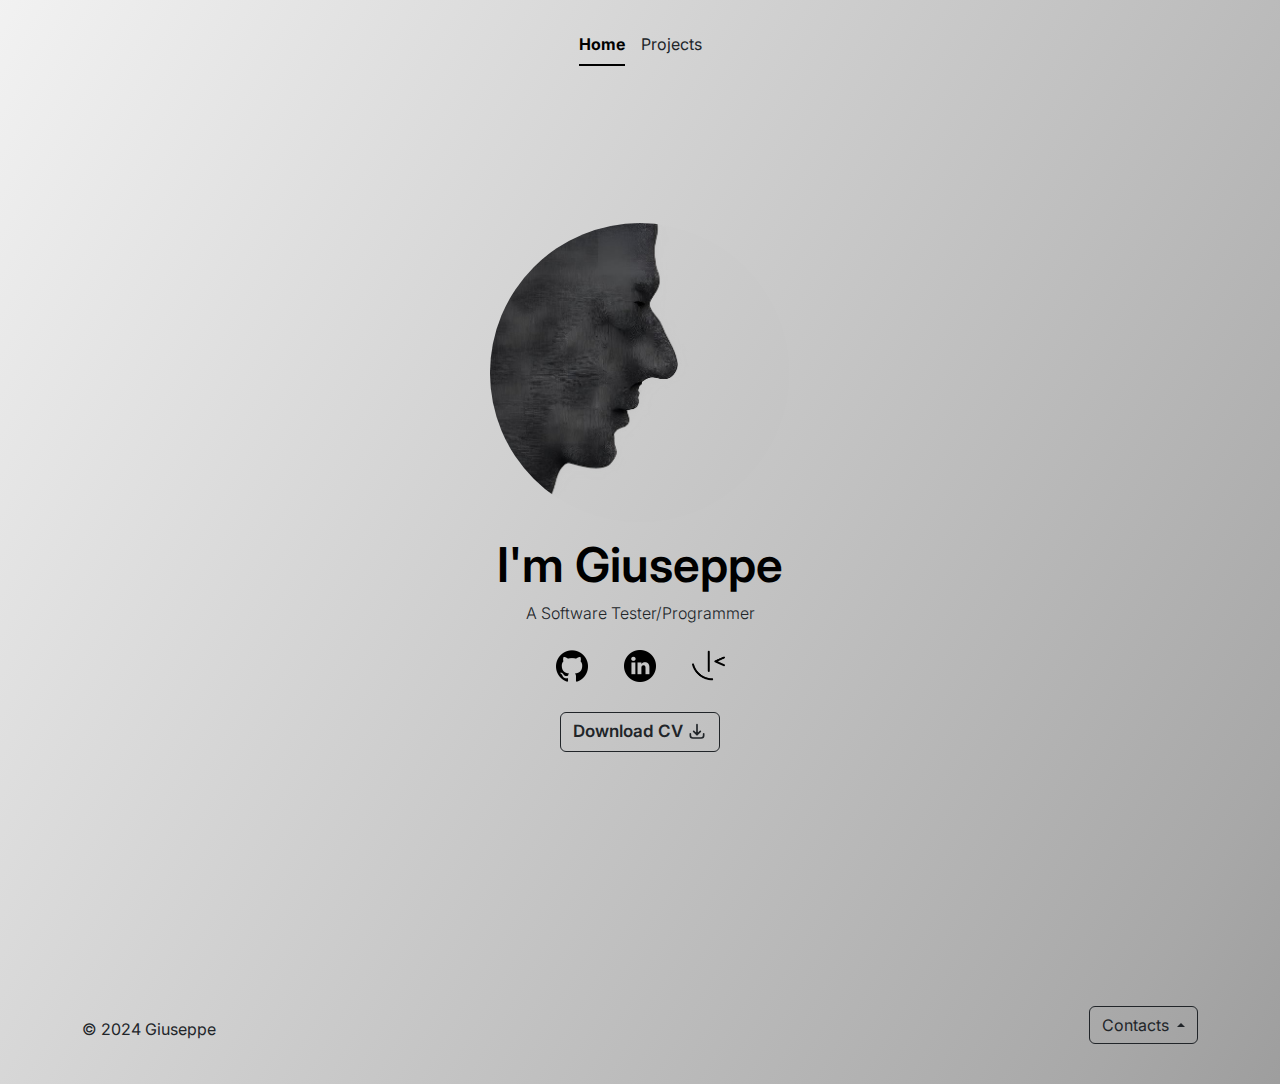
<file: index.html>
<!DOCTYPE html>
<html lang="en">
  <head>
    <meta charset="UTF-8" />
    <meta name="viewport" content="width=device-width, initial-scale=1.0" />
    <title>Portfolio</title>
    <link rel="preconnect" href="https://fonts.googleapis.com">
    <link rel="preconnect" href="https://fonts.gstatic.com" crossorigin>
    <link href="https://fonts.googleapis.com/css2?family=Inter:wght@100..900&display=swap" rel="stylesheet">
  </head>

  <link
    href="https://cdn.jsdelivr.net/npm/bootstrap@5.3.3/dist/css/bootstrap.min.css"
    rel="stylesheet"
    integrity="sha384-QWTKZyjpPEjISv5WaRU9OFeRpok6YctnYmDr5pNlyT2bRjXh0JMhjY6hW+ALEwIH"
    crossorigin="anonymous"
  />
  <link rel="stylesheet" href="./public/css/index.css" />

  <body class="gradient-background ">

    <section class="header">
          <div class="container">
            <header class="d-flex justify-content-center pt-4">
              <ul class="nav nav-underline">
                <li class="nav-item"><a href="./index.html" class="nav-link text active" aria-current="page">Home</a></li>
                <li class="nav-item"><a href="./public/projects.html" class="nav-link text-dark">Projects</a></li>
              </ul>
            </header>
          </div>
    </section>

    <main>
      
      <div class="flex">
        <div class="container-1">
          <div class="card-1">
            <div class="profile-image">
              <img src="./assets/Image/profile-img.webp" class="profile-img" draggable="false" alt="profile image">
            </div>
            <div class="text">
              <h1 class="text-body-emphasis">I'm Giuseppe</h1>
              <p class="mb-4 description">A Software Tester/Programmer</p>
            </div>
            <div class="links mb-4">
              <a href="https://github.com/giuseppecapraro" target="_blank" class="me-3"><img src="./assets/svg/github_733609.png" height="32" alt="github logo" crossorigin="anonymous"></a>
              <a href="https://www.linkedin.com/in/giuseppe-capraro-78b3a723a/" target="_blank" class="mx-3"><img src="./assets/svg/linkedin_1384014.png" height="32" alt="linkedin logo" crossorigin="anonymous"></a>
              <a href="https://www.frontendmentor.io/profile/giuseppecapraro" target="_blank" class="ms-3"><img src="./assets/svg/Simpleicons-Team-Simple-Frontendmentor.512.png" height="33" alt="Frontendmentor logo" crossorigin="anonymous"></a>
            </div>
            <div class="container">
              <a href="" download=""><button class="btn btn-outline-dark download">Download CV <svg class="w-6 h-6 text-gray-800 dark:text-white" aria-hidden="true" xmlns="http://www.w3.org/2000/svg" height="20" fill="none" viewBox="0 2 24 24">
                <path stroke="currentColor" stroke-linecap="round" stroke-linejoin="round" stroke-width="2" d="M4 15v2a3 3 0 0 0 3 3h10a3 3 0 0 0 3-3v-2m-8 1V4m0 12-4-4m4 4 4-4"/>
                </svg></button>
              </a>
            </div>
          </div>
        </div>
      </div>

    </main>
    
    <section class="footer">
      <div class="container">
        <footer class="d-flex flex-wrap justify-content-between align-items-center py-3 my-4">
          <div class="col-md-4 d-flex align-items-center">
            <span class="mt-2 mb-md-0 text-dark">© 2024 Giuseppe</span>
          </div>
          <div class="dropup">
            <button class="btn btn-outline-dark dropdown-toggle" type="button" data-bs-toggle="dropdown" aria-expanded="false">
              Contacts
            </button>

            <ul class="dropdown-menu">
              <li class="dropdown-item">Email: <br> text@mail.com</li>
              <li class="dropdown-item">Phone: <br> (+12)34567890</li>
            </ul>
          </div>
        </footer>
      </div>
    </section> 

    <script src="https://cdn.jsdelivr.net/npm/bootstrap@5.3.3/dist/js/bootstrap.bundle.min.js" integrity="sha384-YvpcrYf0tY3lHB60NNkmXc5s9fDVZLESaAA55NDzOxhy9GkcIdslK1eN7N6jIeHz" crossorigin="anonymous"></script>
  </body>
</html>
</file>
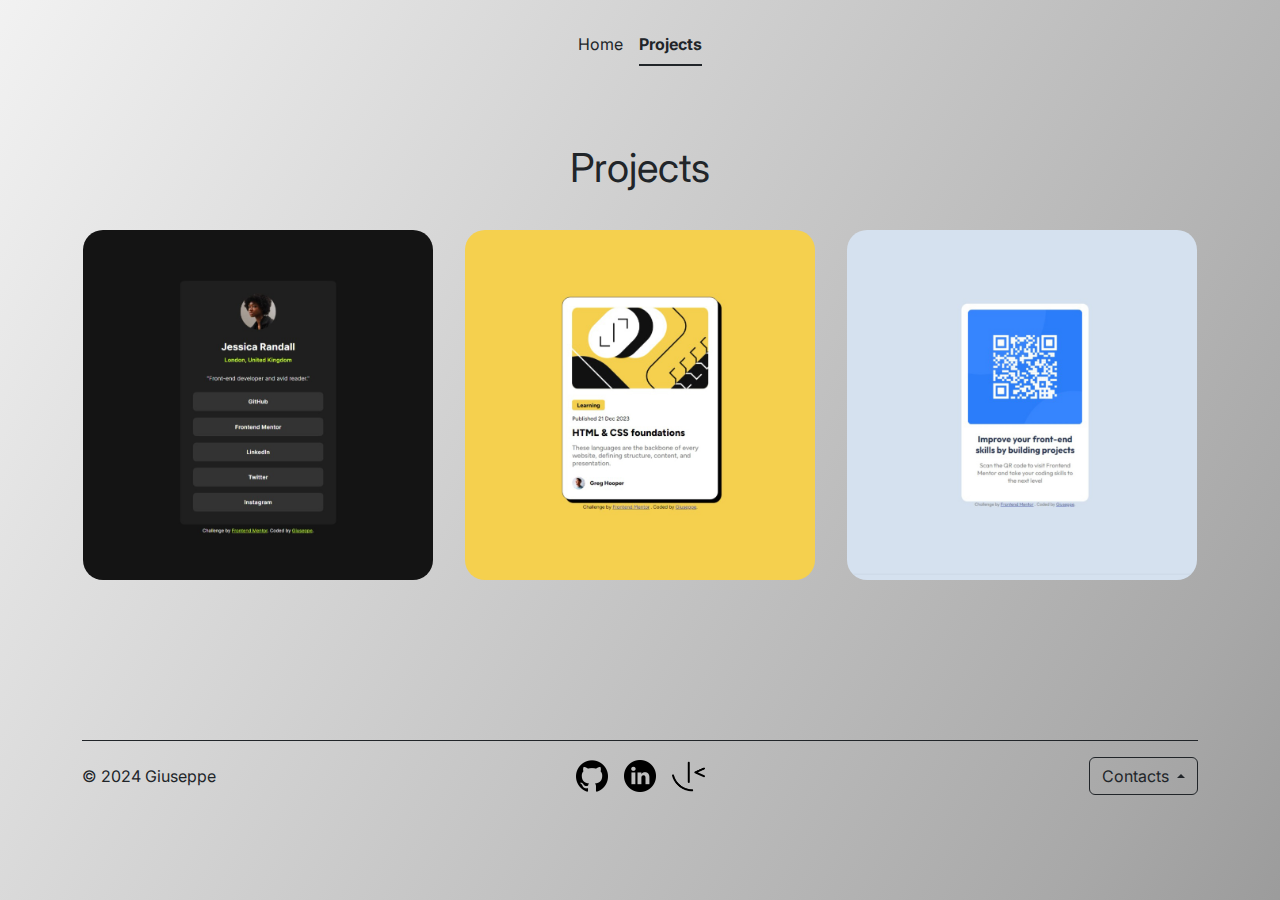
<file: public/projects.html>
<!DOCTYPE html>
<html lang="en">
  <head>
    <meta charset="UTF-8" />
    <meta name="viewport" content="width=device-width, initial-scale=1.0" />
    <title>Portfolio</title>
    <link rel="preconnect" href="https://fonts.googleapis.com">
    <link rel="preconnect" href="https://fonts.gstatic.com" crossorigin>
    <link href="https://fonts.googleapis.com/css2?family=Inter:wght@100..900&display=swap" rel="stylesheet">
  </head>

  <link
    href="https://cdn.jsdelivr.net/npm/bootstrap@5.3.3/dist/css/bootstrap.min.css"
    rel="stylesheet"
    integrity="sha384-QWTKZyjpPEjISv5WaRU9OFeRpok6YctnYmDr5pNlyT2bRjXh0JMhjY6hW+ALEwIH"
    crossorigin="anonymous"
  />
  <link rel="stylesheet" href="../public/css/project.css" />

  <body class="gradient-background">

    <section class="header">
          <div class="container">
            <header class="d-flex justify-content-center py-4">
              <ul class="nav nav-underline">
                <li class="nav-item"><a href="../index.html" class="nav-link text-dark" >Home</a></li>
                <li class="nav-item"><a href="./projects.html" class="nav-link text-dark active" aria-current="page" >Projects</a></li>
              </ul>
            </header>
          </div>
    </section>

    <main>
      <div class="showroom-title text-center">
        <p>Projects</p>
      </div>
      <div class="showroom">

          <div class="image-container mx-3"> 
            <img src="../assets/Image/social-link-profile.jpeg" height="100%" width="100%" alt="Image description"> 
            <div class="image-overlay"> 
              <p>Social links profile</p> 
              <a href="https://giuseppecapraro.github.io/Social-links-profile-challenge/" target="_blank"><button class="btn btn-outline-light">Preview</button></a>
            </div> 
          </div>

          <div class="image-container mx-3"> 
            <img src="../assets/Image/blog-preview-card.jpeg" height="100%" width="100%" alt="Image description"> 
            <div class="image-overlay"> 
              <p>Blog Preview Card</p>
              <a href="https://giuseppecapraro.github.io/blog-preview-card-challenge/" target="_blank"><button class="btn btn-outline-light">Preview</button></a>
            </div> 
          </div>

          <div class="image-container mx-3"> 
            <img src="../assets/Image/qr-code.jpeg" height="100%" width="100%" alt="Image description"> 
            <div class="image-overlay"> 
              <p>Qr-Code</p>
              <a href="https://giuseppecapraro.github.io/qr-code-challenge/" target="_blank"><button class="btn btn-outline-light">Preview</button></a> 
            </div> 
          </div>
      </div>


    </main>

    <section class="footer">
      <div class="container">
        <footer class="d-flex flex-wrap justify-content-between align-items-center py-3 my-4 border-top border-dark">

          <div class="col-md-4 d-flex align-items-center">
            <span class="mb-3 mb-md-0 text-dark">© 2024 Giuseppe</span>
          </div>
          
          <ul class="nav col-md-4 d-flex align-items-center justify-content-center mb-3 mb-md-0 me-md-auto">
            <li class=""><a href="https://github.com/giuseppecapraro" target="_blank" class=""><img src="../assets/svg/github_733609.png" height="32" alt="github logo" crossorigin="anonymous"></a></li>
            <li class="ms-3"><a href="https://www.linkedin.com/in/giuseppe-capraro-78b3a723a/" target="_blank" class=""><img src="../assets/svg/linkedin_1384014.png" height="32" alt="linkedin logo" crossorigin="anonymous"></a></li>
            <li class="ms-3"><a href="https://www.frontendmentor.io/profile/giuseppecapraro" target="_blank" class=""><img src="../assets/svg/Simpleicons-Team-Simple-Frontendmentor.512.png" height="33" alt="Frontendmentor logo" crossorigin="anonymous"></a></li>
          </ul>

          <div class="dropup">
            <button class="btn btn-outline-dark dropdown-toggle" type="button" data-bs-toggle="dropdown" aria-expanded="false">
              Contacts
            </button>

            <ul class="dropdown-menu">
              <li class="dropdown-item">Email: <br> text@mail.com</li>
              <li class="dropdown-item">Phone: <br> (+12)34567890</li>
            </ul>
          </div>
        </div>
        
        
        </footer>
      </div>
    </section> 
    
    <script src="https://cdn.jsdelivr.net/npm/bootstrap@5.3.3/dist/js/bootstrap.bundle.min.js" integrity="sha384-YvpcrYf0tY3lHB60NNkmXc5s9fDVZLESaAA55NDzOxhy9GkcIdslK1eN7N6jIeHz" crossorigin="anonymous"></script>
  </body>
</html>
</file>
<file: public/css/index.css>
* {
  font-family: inter, "sans-serif";
  -webkit-user-drag: none;
}

.gradient-background {
  background: linear-gradient(300deg, #4d4d4d, #909090c8, #e4e4e47d);
  background-size: 180% 180%;
  animation: gradient-animation 10s ease-out infinite;
}

@keyframes gradient-animation {
  0% {
    background-position: 0% 50%;
  }
  50% {
    background-position: 100% 50%;
  }
  100% {
    background-position: 0% 50%;
  }
}
body::-webkit-scrollbar {
  display: none;
}
.flex {
  display: flex;
  justify-content: center;
  align-items: center;
  flex-direction: column;
  min-height: 100vh;
}
.container-1 {
  display: grid;
  grid-template-columns: minmax(auto, 600px);
  grid-template-rows: minmax(auto, 650px);
  text-align: center;
  padding: 0.5rem 1.3rem;
}
.card-1 {
  padding: 2rem;
}
.profile-image {
  padding-bottom: 0.8rem;
}
.profile-img {
  height: 300px;
  border-radius: 50%;
  -webkit-user-select: none;
  user-select: none;
}
h1 {
  font-weight: 600;
  font-size: 3rem;
  cursor: default;
}
.description {
  font-weight: 300;
  cursor: default;
}
.container-1 .container {
  margin-top: 30px;
}
.download {
  font-size: 17px;
  font-weight: 600;
}
.dropdown-menu{
  background-color: #e4e4e47d;
}
</file>
<file: public/css/project.css>
* {
  font-family: inter, "sans-serif";
  -webkit-user-drag: none;
}

.gradient-background {
  background: linear-gradient(300deg, #4d4d4d, #909090c8, #e4e4e47d);
  background-size: 180% 180%;
  animation: gradient-animation 10s ease-out infinite;
}

@keyframes gradient-animation {
  0% {
    background-position: 0% 50%;
  }
  50% {
    background-position: 100% 50%;
  }
  100% {
    background-position: 0% 50%;
  }
}

body::-webkit-scrollbar {
  display: none;
}
.showroom {
  display: flex;
  justify-content: center;
  align-items: center;
  width: 100%;
  margin-top: 2rem;
  margin-bottom: 10rem;
  -webkit-user-select: none;
  user-select: none;
}
.showroom-title{
  margin-top: 3rem;
  font-size: 2.5rem;
}
.image-container {
  height: 400px;
  width: 400px;
  border-radius: 20px;
  position: relative;
  transition: 0.5s;
}
.image-overlay {
  width: 100%;
  height: 100%;
  top: 0;
  left: 0;
  position: absolute;
  background-color: rgba(0, 0, 0, 0.6);
  display: flex;
  flex-direction: column;
  justify-content: center;
  align-items: center;
  border-radius: 20px;
  font-size: 32px;
  opacity: 0;
  transition: 0.5s;
}
.image-overlay p{
  cursor: default; 
}
.image-container:hover {
  height: 450px;
  width: 450px;
}
.image-overlay:hover {
  opacity: 1;
  color: white;
}
.showroom img {
  border-radius: 20px;
}
.dropdown-menu{
  background-color: #e4e4e47d;
}

@media (max-width: 800px) {
  
  .showroom {
    display: flex;
    justify-content: center;
    align-items: center;
    flex-direction: column;
    width: 100%;
    min-height: 100vh;
    margin-bottom: 0;
  }
  .showroom-title{
    margin-top: 1rem;
    font-size: 2.5rem;
  }
  .image-container {
    height: 300px;
    width: 300px;
    position: relative;
    transition: 0.5s;
    margin: 1rem 0;
  }
  .image-overlay {
    width: 100%;
    height: 100%;
    top: 0;
    left: 0;
    position: absolute;
    background-color: rgba(0, 0, 0, 0.6);
    display: flex;
    flex-direction: column;
    justify-content: center;
    align-items: center;
    border-radius: 20px;
    font-size: 24px;
    opacity: 0;
    transition: 0.5s;
  }
  .image-container:hover {
    height: 350px;
    width: 350px;
  }
  
}

@media (min-width: 801px) and (max-width: 1200px) {
  
  .showroom {
    display: flex;
    justify-content: center;
    align-items: center;
    flex-direction: column;
    width: 100%;
    min-height: 100vh;
    margin-bottom: 0;
  }
  .showroom-title{
    margin-top: 1rem;
    font-size: 2.5rem;
  }
  .image-container {
    height: 450px;
    width: 450px;
    position: relative;
    transition: 0.5s;
    margin: 1rem 0;
  }
  .image-overlay {
    width: 100%;
    height: 100%;
    top: 0;
    left: 0;
    position: absolute;
    background-color: rgba(0, 0, 0, 0.6);
    display: flex;
    flex-direction: column;
    justify-content: center;
    align-items: center;
    border-radius: 20px;
    font-size: 40px;
    opacity: 0;
    transition: 0.5s;
  }
  .image-container:hover {
    height: 500px;
    width: 500px;
  }
}

@media (min-width: 1201px) and (max-width: 1400px) {
  
  .showroom {
    display: flex;
    justify-content: center;
    align-items: center;
    width: 100%;
    margin-top: 2rem;
    margin-bottom: 10rem;
  }
  .showroom-title{
    margin-top: 3rem;
    font-size: 2.5rem;
  }
  .image-container {
    height: 350px;
    width: 350px;
    position: relative;
    transition: 0.5s;
  }
  .image-overlay {
    width: 100%;
    height: 100%;
    top: 0;
    left: 0;
    position: absolute;
    background-color: rgba(0, 0, 0, 0.6);
    display: flex;
    flex-direction: column;
    justify-content: center;
    align-items: center;
    border-radius: 20px;
    font-size: 24px;
    opacity: 0;
    transition: 0.5s;
  }
  .image-container:hover {
    height: 400px;
    width: 400px;
  }
}
</file>
